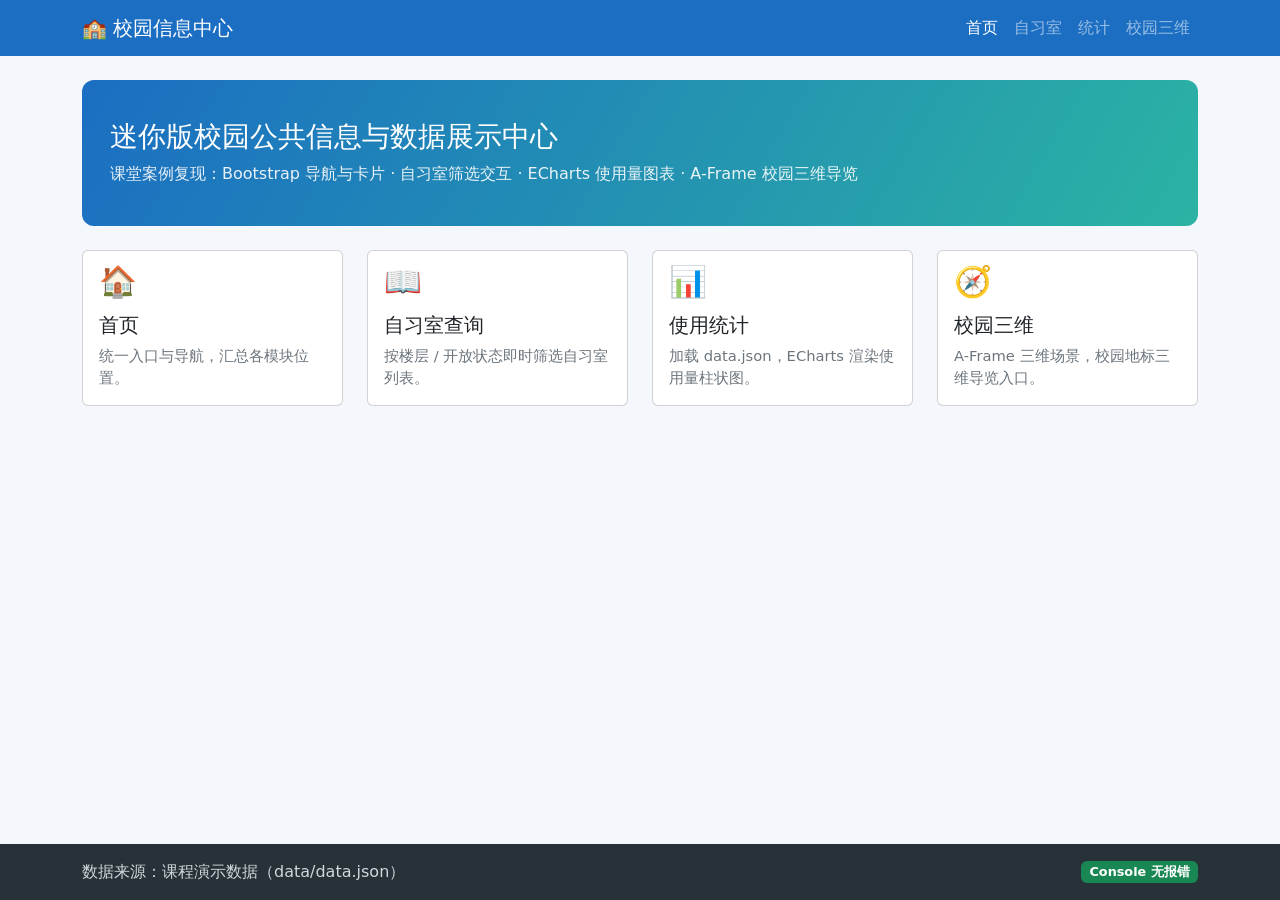
<file: integration/index.html>
<!DOCTYPE html>
<html lang="zh-CN">
<head>
  <meta charset="UTF-8">
  <meta name="viewport" content="width=device-width, initial-scale=1.0">
  <title>首页 · 迷你版校园信息中心</title>
  <!-- 引入 Bootstrap 与自定义 CSS -->
  <link href="libs/bootstrap.min.css" rel="stylesheet">
  <link href="css/style.css" rel="stylesheet">
</head>
<body>
  <!-- 断网提示横幅（默认隐藏，断网时由 common.js 显示） -->
  <div id="offline-tip">⚠ 当前网络已断开，部分数据可能无法加载</div>

  <!-- 导航栏：首页、自习室、统计、校园三维 四个入口 -->
  <nav class="navbar navbar-expand-lg navbar-dark sticky-top" style="background-color: var(--campus-primary);">
    <div class="container">
      <a class="navbar-brand" href="index.html">🏫 校园信息中心</a>
      <button class="navbar-toggler" type="button" data-bs-toggle="collapse"
              data-bs-target="#mainNav" aria-controls="mainNav"
              aria-expanded="false" aria-label="切换导航">
        <span class="navbar-toggler-icon"></span>
      </button>
      <div class="collapse navbar-collapse" id="mainNav">
        <ul class="navbar-nav ms-auto">
          <li class="nav-item"><a class="nav-link active" aria-current="page" href="index.html">首页</a></li>
          <li class="nav-item"><a class="nav-link" href="rooms.html">自习室</a></li>
          <li class="nav-item"><a class="nav-link" href="stats.html">统计</a></li>
          <li class="nav-item"><a class="nav-link" href="three-d/scene.html">校园三维</a></li>
        </ul>
      </div>
    </div>
  </nav>

  <main class="container py-4">
    <!-- 横幅 -->
    <section class="hero">
      <h1 class="h3">迷你版校园公共信息与数据展示中心</h1>
      <p>课堂案例复现：Bootstrap 导航与卡片 · 自习室筛选交互 · ECharts 使用量图表 · A-Frame 校园三维导览</p>
    </section>

    <!-- 首页卡片区：四个模块入口 -->
    <section class="row g-4">
      <div class="col-sm-6 col-lg-3">
        <a class="card module-card" href="index.html">
          <div class="card-body">
            <p class="icon">🏠</p>
            <h2 class="h5 card-title">首页</h2>
            <p class="card-text">统一入口与导航，汇总各模块位置。</p>
          </div>
        </a>
      </div>
      <div class="col-sm-6 col-lg-3">
        <a class="card module-card" href="rooms.html">
          <div class="card-body">
            <p class="icon">📖</p>
            <h2 class="h5 card-title">自习室查询</h2>
            <p class="card-text">按楼层 / 开放状态即时筛选自习室列表。</p>
          </div>
        </a>
      </div>
      <div class="col-sm-6 col-lg-3">
        <a class="card module-card" href="stats.html">
          <div class="card-body">
            <p class="icon">📊</p>
            <h2 class="h5 card-title">使用统计</h2>
            <p class="card-text">加载 data.json，ECharts 渲染使用量柱状图。</p>
          </div>
        </a>
      </div>
      <div class="col-sm-6 col-lg-3">
        <a class="card module-card" href="three-d/scene.html">
          <div class="card-body">
            <p class="icon">🧭</p>
            <h2 class="h5 card-title">校园三维</h2>
            <p class="card-text">A-Frame 三维场景，校园地标三维导览入口。</p>
          </div>
        </a>
      </div>
    </section>
  </main>

  <footer class="py-3 mt-4">
    <div class="container d-flex flex-wrap gap-2 justify-content-between align-items-center">
      <span>数据来源：课程演示数据（data/data.json）</span>
      <span id="console-badge" class="badge bg-success">Console 无报错</span>
    </div>
  </footer>

  <script src="libs/bootstrap.bundle.min.js"></script>
  <script src="js/common.js"></script>
</body>
</html>
</file>
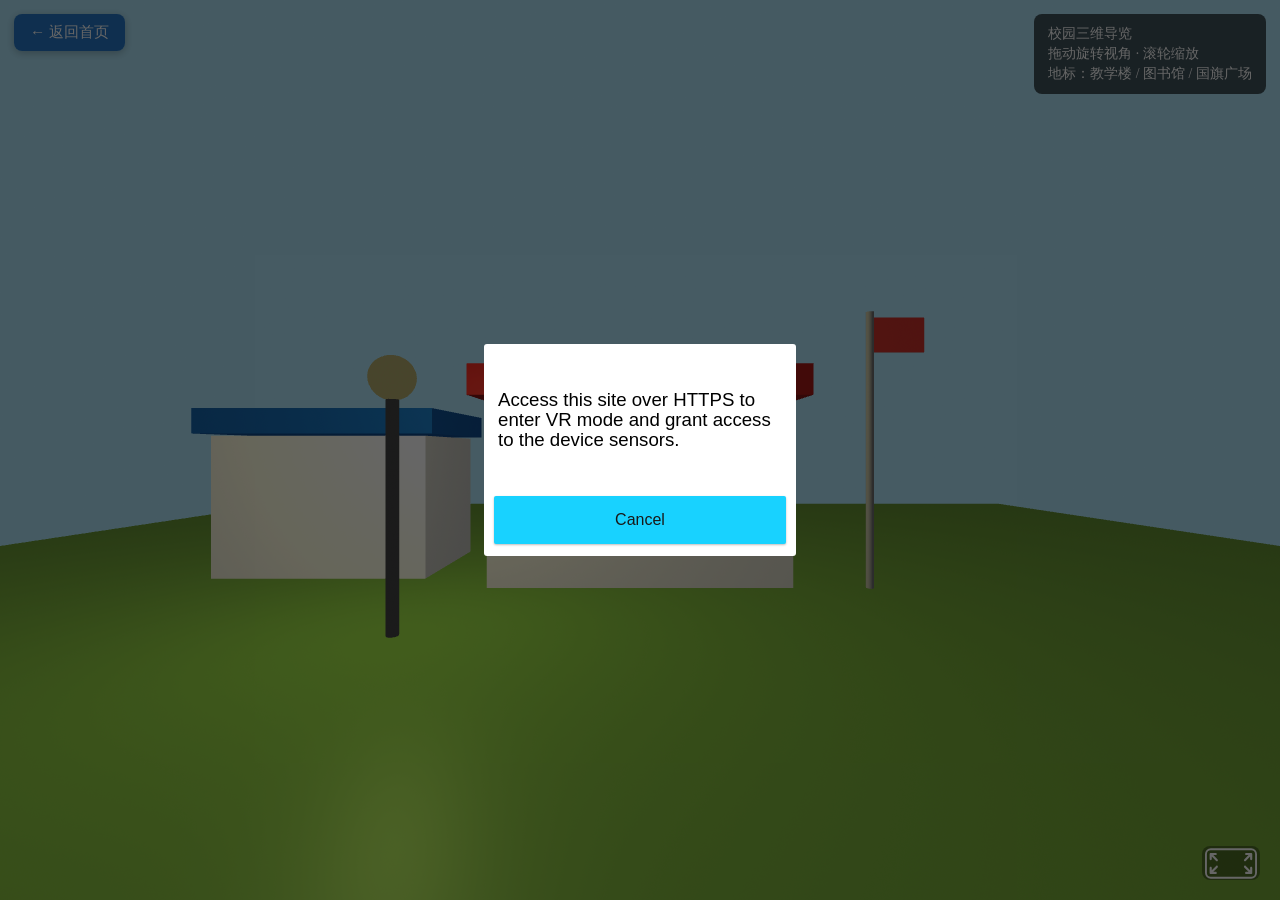
<file: integration/three-d/scene.html>
<!DOCTYPE html>
<html lang="zh-CN">
<head>
  <meta charset="UTF-8">
  <meta name="viewport" content="width=device-width, initial-scale=1.0">
  <title>校园三维导览 · 迷你版校园信息中心</title>
  <!-- 复用课堂七：A-Frame 三维场景 -->
  <script src="../libs/aframe.min.js"></script>
  <style>
    html, body { margin: 0; height: 100%; overflow: hidden; }

    /* 返回首页按钮：从三维场景返回首页 */
    #back-home {
      position: fixed;
      top: 14px;
      left: 14px;
      z-index: 9999;
      display: inline-block;
      padding: 0.5rem 1rem;
      background: rgba(27, 110, 194, 0.92);
      color: #fff;
      border-radius: 0.5rem;
      text-decoration: none;
      font-size: 0.95rem;
      box-shadow: 0 2px 8px rgba(0, 0, 0, 0.25);
    }

    #scene-title {
      position: fixed;
      top: 14px;
      right: 14px;
      z-index: 9999;
      max-width: 260px;
      padding: 0.6rem 0.9rem;
      background: rgba(38, 50, 56, 0.82);
      color: #fff;
      border-radius: 0.5rem;
      font-size: 0.85rem;
      line-height: 1.5;
    }
  </style>
</head>
<body>
  <!-- 返回首页入口 -->
  <a id="back-home" href="../index.html">← 返回首页</a>
  <div id="scene-title">
    校园三维导览<br>
    拖动旋转视角 · 滚轮缩放<br>
    地标：教学楼 / 图书馆 / 国旗广场
  </div>

  <a-scene>
    <!-- 环境：天空与草地 -->
    <a-sky color="#aee3f7"></a-sky>
    <a-plane
      position="0 0 -4" rotation="-90 0 0"
      width="24" height="24" color="#7cb342">
    </a-plane>

    <!-- 地标1：教学楼（方盒 + 红色屋顶） -->
    <a-box position="0 1.2 -6" width="4" height="2.4" depth="2" color="#efeeee"></a-box>
    <a-box position="0 2.7 -6" width="4.4" height="0.4" depth="2.4" color="#b71c1c"></a-box>

    <!-- 地标2：图书馆（方盒 + 蓝色屋顶） -->
    <a-box position="-4.5 1 -6.5" width="3" height="2" depth="2" color="#f5f5f5"></a-box>
    <a-box position="-4.5 2.2 -6.5" width="3.3" height="0.35" depth="2.3" color="#1565c0"></a-box>

    <!-- 地标3：旗杆与旗帜（旗帜带飘扬动画） -->
    <a-cylinder position="3 1.8 -5" radius="0.05" height="3.6" color="#9e9e9e"></a-cylinder>
    <a-box
      position="3.35 3.3 -5" width="0.7" height="0.45" depth="0.03" color="#e53935"
      animation="property: position; to: 3.4 3.3 -5; dir: alternate; dur: 900; loop: true">
    </a-box>

    <!-- 路灯：杆 + 发光球（点光源，带呼吸动画） -->
    <a-cylinder position="-2.4 1.2 -3.2" radius="0.06" height="2.4" color="#616161"></a-cylinder>
    <a-sphere position="-2.4 2.5 -3.2" radius="0.18" color="#fff59d"
              animation="property: scale; to: 1.3 1.3 1.3; dir: alternate; dur: 1200; loop: true">
    </a-sphere>
    <a-light type="point" position="-2.4 2.6 -3.2" color="#fff59d" intensity="0.6"></a-light>

    <!-- 环境光 -->
    <a-light type="ambient" color="#ffffff" intensity="0.7"></a-light>

    <!-- 相机初始位：稍远处平视校园 -->
    <a-camera position="0 1.8 2"></a-camera>
  </a-scene>
</body>
</html>
</file>
<file: integration/css/style.css>
/* ============================================================
   迷你版校园信息中心 —— 自定义样式
   作用于：首页 / 自习室 / 统计 三个页面
   ============================================================ */

:root {
  --campus-primary: #1b6ec2;
  --campus-accent: #2bb3a3;
  --campus-bg: #f4f7fb;
}

body {
  background-color: var(--campus-bg);
  display: flex;
  flex-direction: column;
  min-height: 100vh;
}

main {
  flex: 1 0 auto;
}

/* ---------- 首页横幅 ---------- */
.hero {
  background: linear-gradient(120deg, var(--campus-primary), var(--campus-accent));
  color: #fff;
  border-radius: 0.75rem;
  padding: 2.5rem 1.75rem;
  margin-bottom: 1.5rem;
}

.hero p {
  margin-bottom: 0;
  opacity: 0.9;
}

/* ---------- 首页模块卡片 ---------- */
.module-card {
  display: block;
  height: 100%;
  color: inherit;
  text-decoration: none;
  transition: transform 0.2s ease, box-shadow 0.2s ease;
}

.module-card:hover {
  transform: translateY(-4px);
  box-shadow: 0 0.5rem 1rem rgba(0, 0, 0, 0.12);
}

.module-card .icon {
  font-size: 1.9rem;
  line-height: 1;
}

.module-card .card-text {
  color: #6c757d;
  font-size: 0.92rem;
}

/* ---------- 断网提示横幅（自查项4） ---------- */
#offline-tip {
  display: none;
  background-color: #f8d7da;
  color: #842029;
  text-align: center;
  padding: 0.55rem 1rem;
  font-size: 0.95rem;
  border-bottom: 1px solid #f1aeb5;
}

body.offline #offline-tip {
  display: block;
}

/* ---------- Console 自查徽章（自查项5） ---------- */
#console-badge {
  font-size: 0.8rem;
}

#console-badge.error {
  background-color: #dc3545;
  color: #fff;
}

/* ---------- 自习室筛选区 ---------- */
.filter-bar .form-select {
  max-width: 200px;
}

.room-card.closed {
  opacity: 0.68;
}

/* ---------- 统计图表 ---------- */
.chart-box {
  height: 420px;
  width: 100%;
}

/* ---------- 页脚 ---------- */
footer {
  background-color: #263238;
  color: #cfd8dc;
}

footer a {
  color: #b3e5fc;
}
</file>
